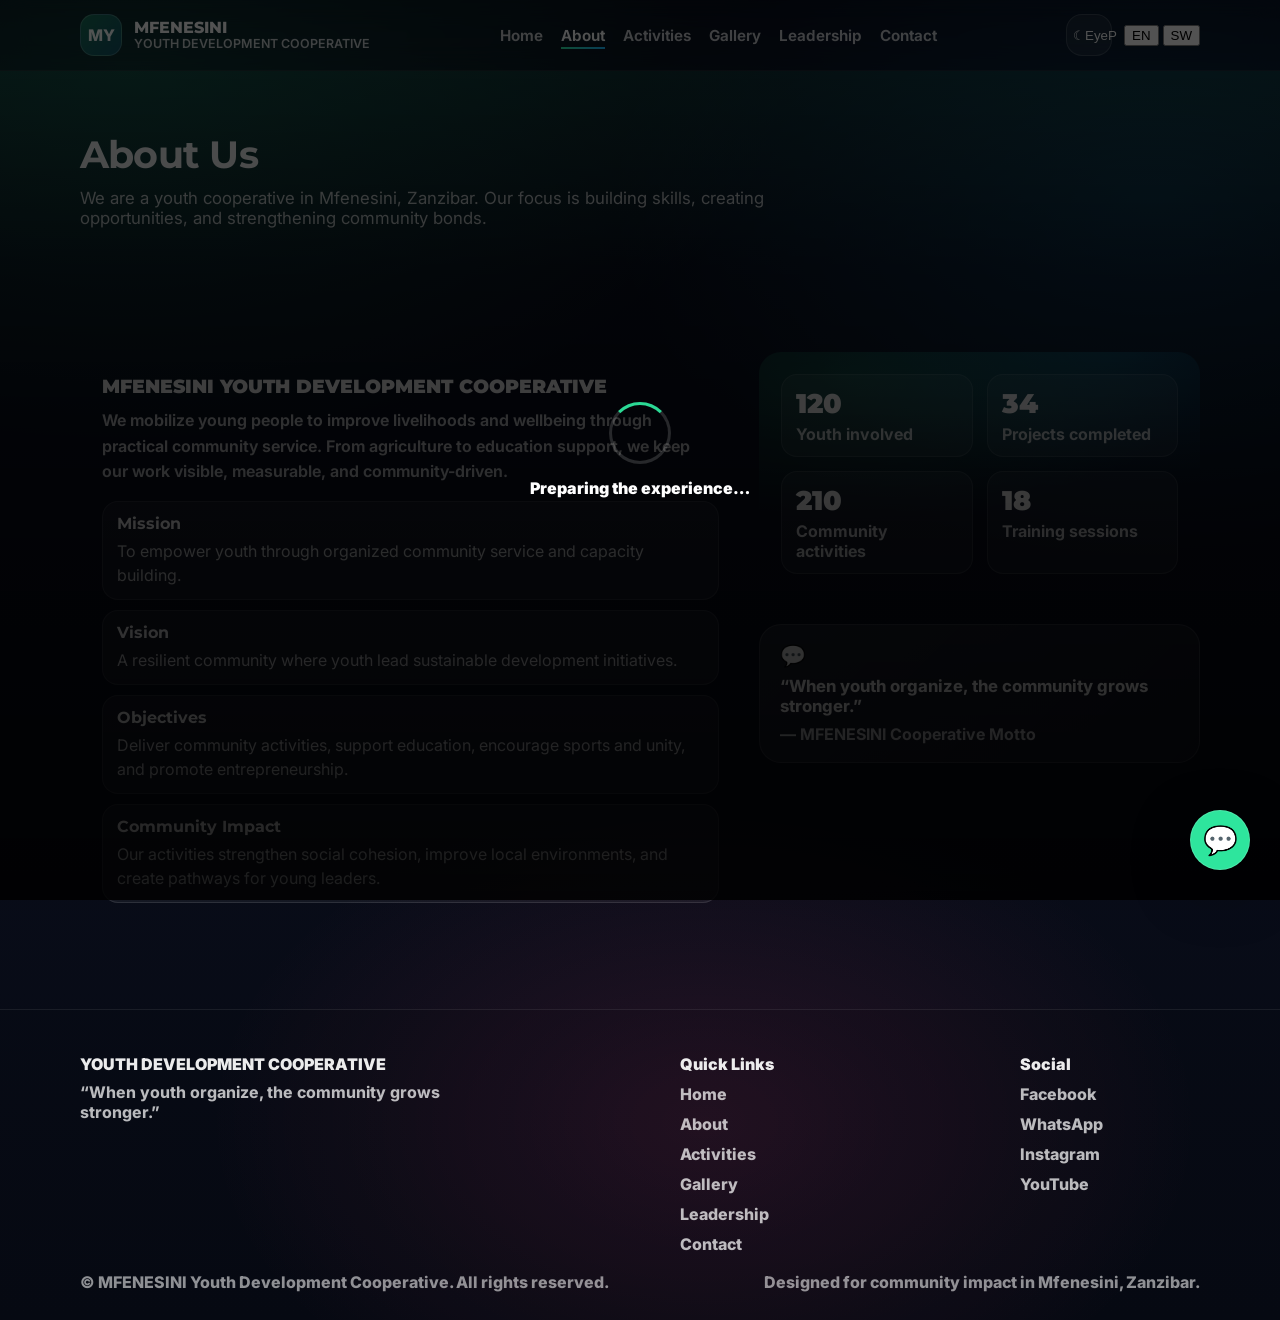
<file: about.html>
<!doctype html>
<html lang="en" data-current-lang="en">

<head>
    <meta charset="utf-8" />
    <meta name="viewport" content="width=device-width, initial-scale=1" />
    <meta name="description"
        content="About MFENESINI YOUTH DEVELOPMENT COOPERATIVE — Building skills, creating opportunities, and strengthening community bonds in Mfenesini, Zanzibar." />
    <title>About Us — MFENESINI YOUTH DEVELOPMENT COOPERATIVE</title>
    <link rel="preconnect" href="https://fonts.googleapis.com">
    <link rel="preconnect" href="https://fonts.gstatic.com" crossorigin>
    <link
        href="https://fonts.googleapis.com/css2?family=Montserrat:wght@400;500;600;700&family=Inter:wght@400;500;600;700&display=swap"
        rel="stylesheet">
    <link rel="stylesheet" href="./css/style.css" />
</head>

<body>
    <!-- Loading overlay -->
    <div class="loading-overlay" aria-hidden="true">
        <div class="spinner" role="status" aria-label="Loading"></div>
        <div class="loading-text" data-i18n="loadingText">Preparing the experience…</div>
    </div>

    <a class="skip-link" href="#main" data-i18n="skipToContent">Skip to content</a>

    <!-- Header / Navigation -->
    <header class="site-header" id="header">
        <div class="container header-inner">
            <a href="index.html" class="brand" aria-label="MFENESINI YOUTH DEVELOPMENT COOPERATIVE">
                <span class="brand-mark" aria-hidden="true">MY</span>
                <span class="brand-text">
                    <span class="brand-name">MFENESINI</span>
                    <span class="brand-sub" data-i18n="brandSub">YOUTH DEVELOPMENT COOPERATIVE</span>
                </span>
            </a>

            <nav class="nav" aria-label="Primary">
                <button class="nav-toggle" aria-label="Open menu" aria-expanded="false" aria-controls="nav-menu">
                    <span class="hamburger" aria-hidden="true"></span>
                </button>

                <div class="nav-menu" id="nav-menu" role="menu">
                    <a class="nav-link" href="index.html" role="menuitem" data-i18n="navHome">Home</a>
                    <a class="nav-link is-active" href="about.html" role="menuitem" data-i18n="navAbout">About</a>
                    <a class="nav-link" href="activities.html" role="menuitem" data-i18n="navActivities">Activities</a>
                    <a class="nav-link" href="gallery.html" role="menuitem" data-i18n="navGallery">Gallery</a>
                    <a class="nav-link" href="leadership.html" role="menuitem" data-i18n="navLeadership">Leadership</a>
                    <a class="nav-link" href="contact.html" role="menuitem" data-i18n="navContact">Contact</a>
                </div>
            </nav>

            <div class="header-actions">
                <button class="icon-btn" id="themeToggle" aria-label="Toggle dark mode" title="Dark mode">
                    <span class="icon" aria-hidden="true">☾EyeP</span>
                </button>

                <div class="lang-switch" role="group" aria-label="Language switch">
                    <button type="button" class="lang-btn is-active" data-lang="en" aria-label="English">EN</button>
                    <button type="button" class="lang-btn" data-lang="sw" aria-label="Kiswahili">SW</button>
                </div>
            </div>
        </div>
    </header>

    <!-- Main Content -->
    <main id="main">
        <!-- Page Hero -->
        <section class="page-hero">
            <div class="container">
                <h1 data-i18n="aboutTitle">About Us</h1>
                <p data-i18n="aboutDesc">We are a youth cooperative in Mfenesini, Zanzibar. Our focus is building skills, creating opportunities, and strengthening community bonds.</p>
            </div>
        </section>

        <!-- About Content -->
        <section class="section" id="about-content">
            <div class="container">
                <div class="about-grid">
                    <div class="about-card" data-reveal>
                        <h3 class="card-title" data-i18n="aboutCardTitle">MFENESINI YOUTH DEVELOPMENT COOPERATIVE</h3>
                        <p class="card-text" data-i18n="aboutCardText">
                            We mobilize young people to improve livelihoods and wellbeing through practical community
                            service.
                            From agriculture to education support, we keep our work visible, measurable, and
                            community-driven.
                        </p>

                        <div class="about-list" role="list">
                            <div class="about-item" role="listitem">
                                <h4 data-i18n="missionTitle">Mission</h4>
                                <p data-i18n="missionDesc">To empower youth through organized community service and
                                    capacity building.</p>
                            </div>
                            <div class="about-item" role="listitem">
                                <h4 data-i18n="visionTitle">Vision</h4>
                                <p data-i18n="visionDesc">A resilient community where youth lead sustainable development
                                    initiatives.</p>
                            </div>
                            <div class="about-item" role="listitem">
                                <h4 data-i18n="objectivesTitle">Objectives</h4>
                                <p data-i18n="objectivesDesc">
                                    Deliver community activities, support education, encourage sports and unity, and
                                    promote
                                    entrepreneurship.
                                </p>
                            </div>
                            <div class="about-item" role="listitem">
                                <h4 data-i18n="impactTitle">Community Impact</h4>
                                <p data-i18n="impactDesc">
                                    Our activities strengthen social cohesion, improve local environments, and create
                                    pathways
                                    for young leaders.
                                </p>
                            </div>
                        </div>
                    </div>

                    <div class="stats-wrap" data-reveal>
                        <div class="stats-card">
                            <div class="stat">
                                <div class="stat-number" data-counter="120">0</div>
                                <div class="stat-label" data-i18n="statYouth">Youth involved</div>
                            </div>
                            <div class="stat">
                                <div class="stat-number" data-counter="34">0</div>
                                <div class="stat-label" data-i18n="statProjects">Projects completed</div>
                            </div>
                            <div class="stat">
                                <div class="stat-number" data-counter="210">0</div>
                                <div class="stat-label" data-i18n="statActivities">Community activities</div>
                            </div>
                            <div class="stat">
                                <div class="stat-number" data-counter="18">0</div>
                                <div class="stat-label" data-i18n="statTraining">Training sessions</div>
                            </div>

                            <div class="stats-accent" aria-hidden="true"></div>
                        </div>

                        <div class="about-quote">
                            <div class="quote-icon" aria-hidden="true">💬</div>
                            <p data-i18n="quote">
                                "When youth organize, the community grows stronger."
                            </p>
                            <span class="quote-author" data-i18n="motto">— MFENESINI Cooperative Motto</span>
                        </div>
                    </div>
                </div>
            </div>
        </section>
    </main>

    <!-- Footer -->
    <footer class="site-footer">
        <div class="container footer-inner">
            <div>
                <div class="footer-brand" data-i18n="brandSub">MFENESINI YOUTH DEVELOPMENT COOPERATIVE</div>
                <div class="footer-motto" data-i18n="quote">"When youth organize, the community grows stronger."</div>
            </div>

            <div class="footer-col">
                <div class="footer-title" data-i18n="footerLinks">Quick Links</div>
                <a href="index.html" data-i18n="navHome">Home</a>
                <a href="about.html" data-i18n="navAbout">About</a>
                <a href="activities.html" data-i18n="navActivities">Activities</a>
                <a href="gallery.html" data-i18n="navGallery">Gallery</a>
                <a href="leadership.html" data-i18n="navLeadership">Leadership</a>
                <a href="contact.html" data-i18n="navContact">Contact</a>
            </div>

            <div class="footer-col">
                <div class="footer-title" data-i18n="footerSocial">Social</div>
                <a href="#">Facebook</a>
                <a href="#">WhatsApp</a>
                <a href="#">Instagram</a>
                <a href="#">YouTube</a>
            </div>
        </div>

        <div class="container footer-bottom">
            <div>© <span id="year"></span> <span data-i18n="footerCopy">MFENESINI Youth Development Cooperative. All
                    rights reserved.</span></div>
            <div class="footer-small" data-i18n="footerImpact">Designed for community impact in Mfenesini, Zanzibar.
            </div>
        </div>
    </footer>

    <!-- Chatbot UI -->
    <div class="chatbot-container" id="chatbot">
        <button class="chat-btn" id="chatBtn" aria-label="Open Chat">
            <span class="chat-icon">💬</span>
        </button>

        <div class="chat-window" id="chatWindow">
            <div class="chat-header">
                <div class="chat-title" data-i18n="chatBotTitle">MYDC Chatbot</div>
                <button class="chat-close" id="chatClose">✕</button>
            </div>
            <div class="chat-body" id="chatMessages">
                <div class="msg bot" data-i18n="chatBotWelcome">Habari! Karibu. Una swali lolote kuhusu Mfenesini Youth Cooperative?</div>
            </div>
            <div class="chat-footer">
                <input type="text" id="chatInput" placeholder="Andika ujumbe..." data-i18n-placeholder="chatPlaceholder" autocomplete="off">
                <button id="chatSend">➤</button>
            </div>
        </div>
    </div>

    <!-- Back to top -->
    <button class="back-to-top" id="backToTop" aria-label="Back to top">↑</button>

    <script src="./js/script.js" defer></script>
</body>

</html>
</file>
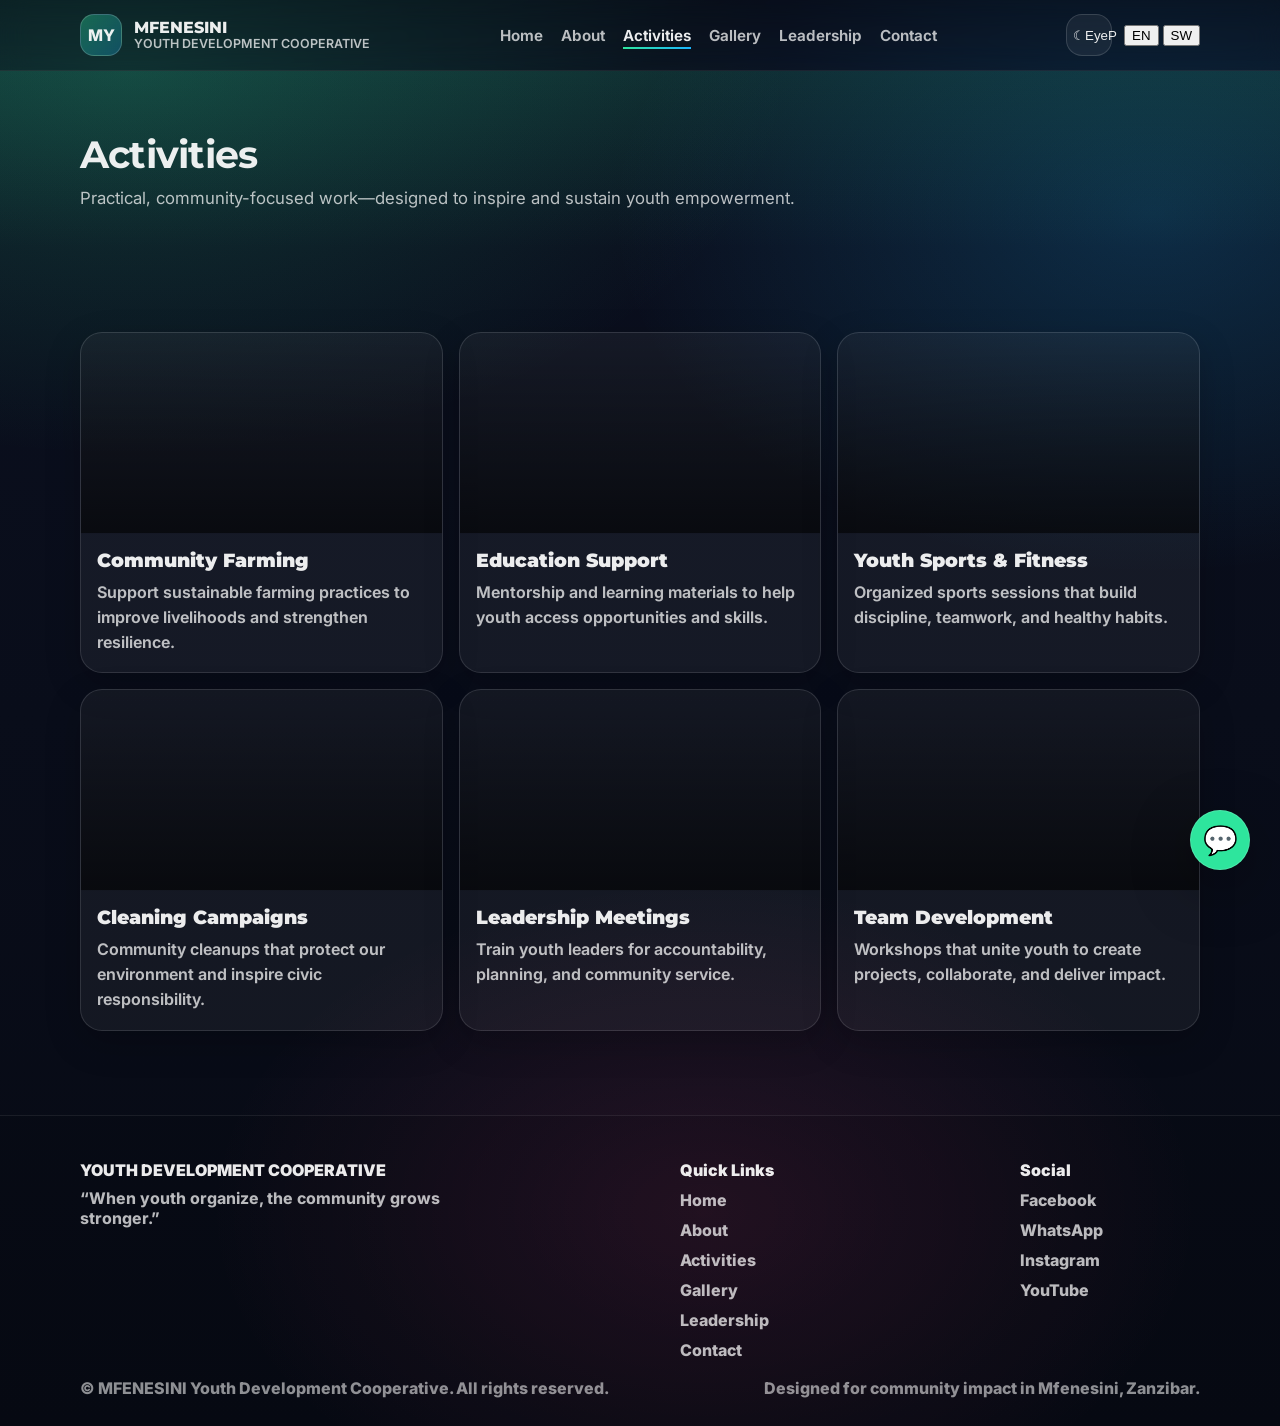
<file: activities.html>
<!doctype html>
<html lang="en" data-current-lang="en">

<head>
    <meta charset="utf-8" />
    <meta name="viewport" content="width=device-width, initial-scale=1" />
    <meta name="description"
        content="Activities of MFENESINI YOUTH DEVELOPMENT COOPERATIVE — Community farming, education support, sports, cleaning campaigns, and more in Mfenesini, Zanzibar." />
    <title>Activities — MFENESINI YOUTH DEVELOPMENT COOPERATIVE</title>
    <link rel="preconnect" href="https://fonts.googleapis.com">
    <link rel="preconnect" href="https://fonts.gstatic.com" crossorigin>
    <link
        href="https://fonts.googleapis.com/css2?family=Montserrat:wght@400;500;600;700&family=Inter:wght@400;500;600;700&display=swap"
        rel="stylesheet">
    <link rel="stylesheet" href="./css/style.css" />
</head>

<body>
    <!-- Loading overlay -->
    <div class="loading-overlay" aria-hidden="true">
        <div class="spinner" role="status" aria-label="Loading"></div>
        <div class="loading-text" data-i18n="loadingText">Preparing the experience…</div>
    </div>

    <a class="skip-link" href="#main" data-i18n="skipToContent">Skip to content</a>

    <!-- Header / Navigation -->
    <header class="site-header" id="header">
        <div class="container header-inner">
            <a href="index.html" class="brand" aria-label="MFENESINI YOUTH DEVELOPMENT COOPERATIVE">
                <span class="brand-mark" aria-hidden="true">MY</span>
                <span class="brand-text">
                    <span class="brand-name">MFENESINI</span>
                    <span class="brand-sub" data-i18n="brandSub">YOUTH DEVELOPMENT COOPERATIVE</span>
                </span>
            </a>

            <nav class="nav" aria-label="Primary">
                <button class="nav-toggle" aria-label="Open menu" aria-expanded="false" aria-controls="nav-menu">
                    <span class="hamburger" aria-hidden="true"></span>
                </button>

                <div class="nav-menu" id="nav-menu" role="menu">
                    <a class="nav-link" href="index.html" role="menuitem" data-i18n="navHome">Home</a>
                    <a class="nav-link" href="about.html" role="menuitem" data-i18n="navAbout">About</a>
                    <a class="nav-link is-active" href="activities.html" role="menuitem" data-i18n="navActivities">Activities</a>
                    <a class="nav-link" href="gallery.html" role="menuitem" data-i18n="navGallery">Gallery</a>
                    <a class="nav-link" href="leadership.html" role="menuitem" data-i18n="navLeadership">Leadership</a>
                    <a class="nav-link" href="contact.html" role="menuitem" data-i18n="navContact">Contact</a>
                </div>
            </nav>

            <div class="header-actions">
                <button class="icon-btn" id="themeToggle" aria-label="Toggle dark mode" title="Dark mode">
                    <span class="icon" aria-hidden="true">☾EyeP</span>
                </button>

                <div class="lang-switch" role="group" aria-label="Language switch">
                    <button type="button" class="lang-btn is-active" data-lang="en" aria-label="English">EN</button>
                    <button type="button" class="lang-btn" data-lang="sw" aria-label="Kiswahili">SW</button>
                </div>
            </div>
        </div>
    </header>

    <!-- Main Content -->
    <main id="main">
        <!-- Page Hero -->
        <section class="page-hero">
            <div class="container">
                <h1 data-i18n="activitiesTitle">Activities</h1>
                <p data-i18n="activitiesDesc">Practical, community-focused work—designed to inspire and sustain youth empowerment.</p>
            </div>
        </section>

        <!-- Activities Grid -->
        <section class="section" id="activities-section">
            <div class="container">
                <div class="grid grid-3" id="activitiesGrid" data-reveal></div>
            </div>
        </section>
    </main>

    <!-- Footer -->
    <footer class="site-footer">
        <div class="container footer-inner">
            <div>
                <div class="footer-brand" data-i18n="brandSub">MFENESINI YOUTH DEVELOPMENT COOPERATIVE</div>
                <div class="footer-motto" data-i18n="quote">"When youth organize, the community grows stronger."</div>
            </div>

            <div class="footer-col">
                <div class="footer-title" data-i18n="footerLinks">Quick Links</div>
                <a href="index.html" data-i18n="navHome">Home</a>
                <a href="about.html" data-i18n="navAbout">About</a>
                <a href="activities.html" data-i18n="navActivities">Activities</a>
                <a href="gallery.html" data-i18n="navGallery">Gallery</a>
                <a href="leadership.html" data-i18n="navLeadership">Leadership</a>
                <a href="contact.html" data-i18n="navContact">Contact</a>
            </div>

            <div class="footer-col">
                <div class="footer-title" data-i18n="footerSocial">Social</div>
                <a href="#">Facebook</a>
                <a href="#">WhatsApp</a>
                <a href="#">Instagram</a>
                <a href="#">YouTube</a>
            </div>
        </div>

        <div class="container footer-bottom">
            <div>© <span id="year"></span> <span data-i18n="footerCopy">MFENESINI Youth Development Cooperative. All
                    rights reserved.</span></div>
            <div class="footer-small" data-i18n="footerImpact">Designed for community impact in Mfenesini, Zanzibar.
            </div>
        </div>
    </footer>

    <!-- Chatbot UI -->
    <div class="chatbot-container" id="chatbot">
        <button class="chat-btn" id="chatBtn" aria-label="Open Chat">
            <span class="chat-icon">💬</span>
        </button>

        <div class="chat-window" id="chatWindow">
            <div class="chat-header">
                <div class="chat-title" data-i18n="chatBotTitle">MYDC Chatbot</div>
                <button class="chat-close" id="chatClose">✕</button>
            </div>
            <div class="chat-body" id="chatMessages">
                <div class="msg bot" data-i18n="chatBotWelcome">Habari! Karibu. Una swali lolote kuhusu Mfenesini Youth Cooperative?</div>
            </div>
            <div class="chat-footer">
                <input type="text" id="chatInput" placeholder="Andika ujumbe..." data-i18n-placeholder="chatPlaceholder" autocomplete="off">
                <button id="chatSend">➤</button>
            </div>
        </div>
    </div>

    <!-- Back to top -->
    <button class="back-to-top" id="backToTop" aria-label="Back to top">↑</button>

    <script src="./js/script.js" defer></script>
</body>

</html>
</file>
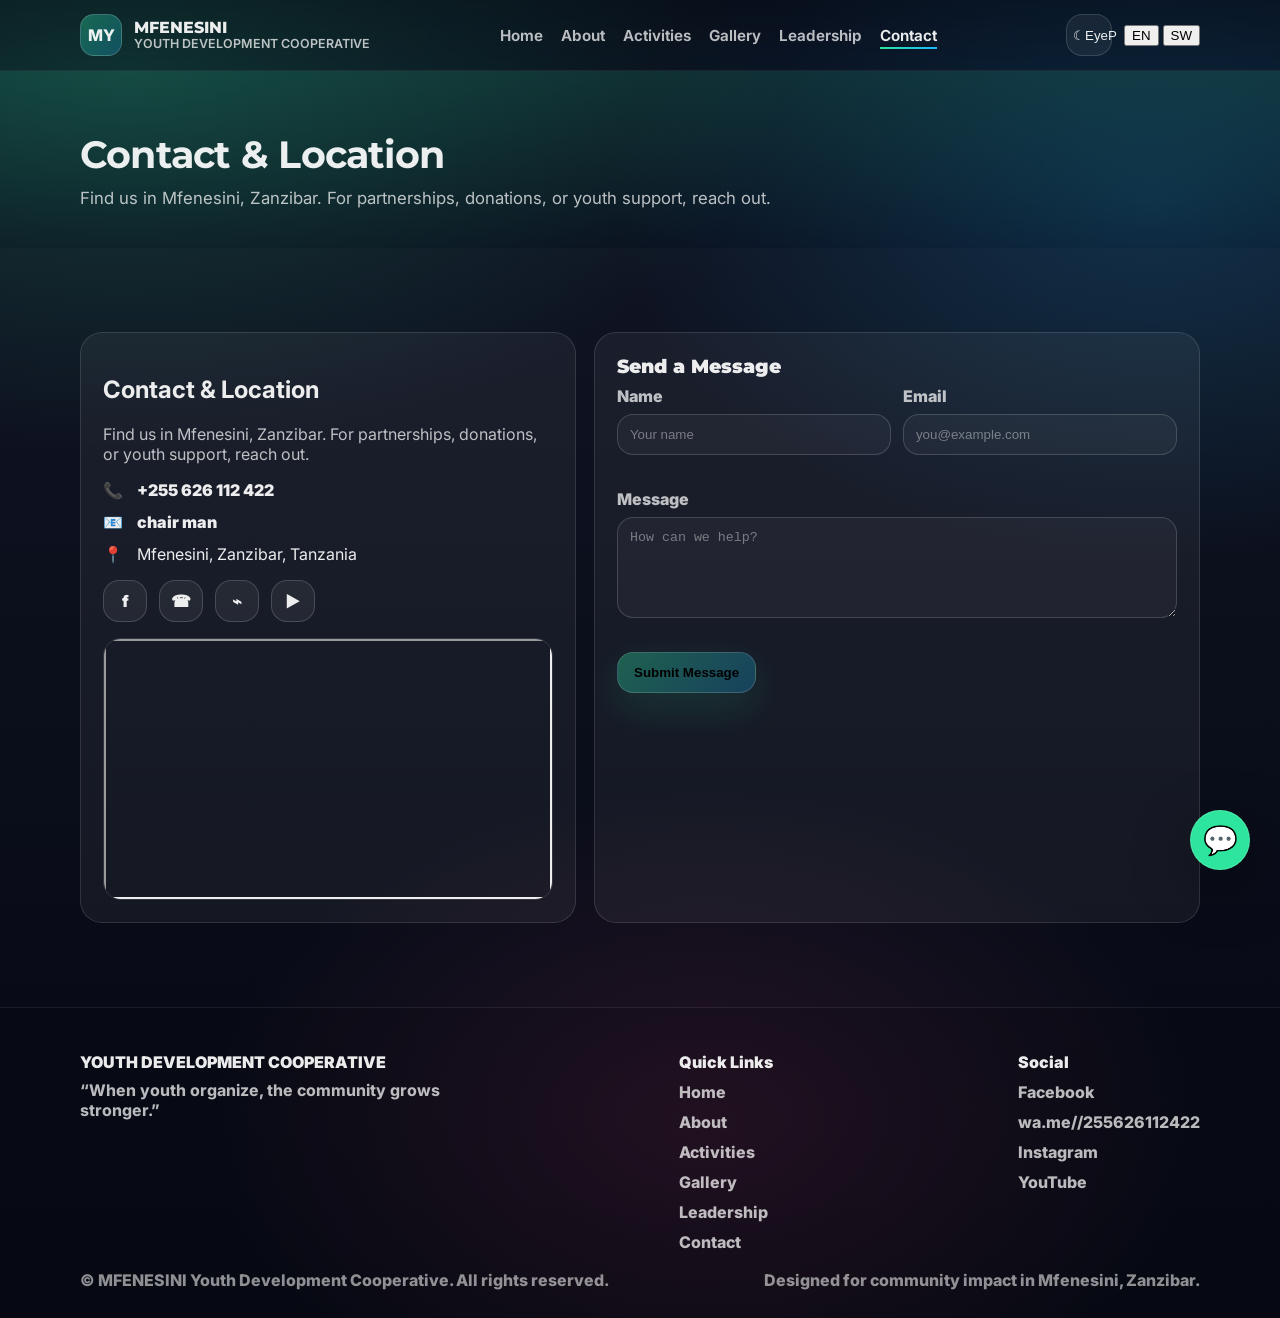
<file: contact.html>
<!doctype html>
<html lang="en" data-current-lang="en">

<head>
    <meta charset="utf-8" />
    <meta name="viewport" content="width=device-width, initial-scale=1" />
    <meta name="description"
        content="Contact MFENESINI YOUTH DEVELOPMENT COOPERATIVE — Find us in Mfenesini, Zanzibar. For partnerships, donations, or youth support, reach out." />
    <title>Contact Us — MFENESINI YOUTH DEVELOPMENT COOPERATIVE</title>
    <link rel="preconnect" href="https://fonts.googleapis.com">
    <link rel="preconnect" href="https://fonts.gstatic.com" crossorigin>
    <link
        href="https://fonts.googleapis.com/css2?family=Montserrat:wght@400;500;600;700&family=Inter:wght@400;500;600;700&display=swap"
        rel="stylesheet">
    <link rel="stylesheet" href="./css/style.css" />
</head>

<body>
    <!-- Loading overlay -->
    <div class="loading-overlay" aria-hidden="true">
        <div class="spinner" role="status" aria-label="Loading"></div>
        <div class="loading-text" data-i18n="loadingText">Preparing the experience…</div>
    </div>

    <a class="skip-link" href="#main" data-i18n="skipToContent">Skip to content</a>

    <!-- Header / Navigation -->
    <header class="site-header" id="header">
        <div class="container header-inner">
            <a href="index.html" class="brand" aria-label="MFENESINI YOUTH DEVELOPMENT COOPERATIVE">
                <span class="brand-mark" aria-hidden="true">MY</span>
                <span class="brand-text">
                    <span class="brand-name">MFENESINI</span>
                    <span class="brand-sub" data-i18n="brandSub">YOUTH DEVELOPMENT COOPERATIVE</span>
                </span>
            </a>

            <nav class="nav" aria-label="Primary">
                <button class="nav-toggle" aria-label="Open menu" aria-expanded="false" aria-controls="nav-menu">
                    <span class="hamburger" aria-hidden="true"></span>
                </button>

                <div class="nav-menu" id="nav-menu" role="menu">
                    <a class="nav-link" href="index.html" role="menuitem" data-i18n="navHome">Home</a>
                    <a class="nav-link" href="about.html" role="menuitem" data-i18n="navAbout">About</a>
                    <a class="nav-link" href="activities.html" role="menuitem" data-i18n="navActivities">Activities</a>
                    <a class="nav-link" href="gallery.html" role="menuitem" data-i18n="navGallery">Gallery</a>
                    <a class="nav-link" href="leadership.html" role="menuitem" data-i18n="navLeadership">Leadership</a>
                    <a class="nav-link is-active" href="contact.html" role="menuitem" data-i18n="navContact">Contact</a>
                </div>
            </nav>

            <div class="header-actions">
                <button class="icon-btn" id="themeToggle" aria-label="Toggle dark mode" title="Dark mode">
                    <span class="icon" aria-hidden="true">☾EyeP</span>
                </button>

                <div class="lang-switch" role="group" aria-label="Language switch">
                    <button type="button" class="lang-btn is-active" data-lang="en" aria-label="English">EN</button>
                    <button type="button" class="lang-btn" data-lang="sw" aria-label="Kiswahili">SW</button>
                </div>
            </div>
        </div>
    </header>

    <!-- Main Content -->
    <main id="main">
        <!-- Page Hero -->
        <section class="page-hero">
            <div class="container">
                <h1 data-i18n="contactTitle">Contact & Location</h1>
                <p data-i18n="contactDesc">Find us in Mfenesini, Zanzibar. For partnerships, donations, or youth support, reach out.</p>
            </div>
        </section>

        <!-- Contact Section -->
        <section class="section section-alt" id="contact-section">
            <div class="container">
                <div class="contact-grid">
                    <div class="contact-info" data-reveal>
                        <h2 data-i18n="contactTitle">Contact & Location</h2>
                        <p class="muted" data-i18n="contactDesc">
                            Find us in Mfenesini, Zanzibar. For partnerships, donations, or youth support, reach out.
                        </p>

                        <ul class="contact-list">
                            <li><span class="li-icon" aria-hidden="true">📞</span> <a href="tel:+255 626 122 422">+255
                                    626 112 422
                                </a></li>
                            <li><span class="li-icon" aria-hidden="true">📧</span> <a
                                    href="mailto:sharifmake5599@gmail.com" data-i18n="chairman">chair man</a></li>
                            <li><span class="li-icon" aria-hidden="true">📍</span> <span data-i18n="location">Mfenesini,
                                    Zanzibar, Tanzania</span></li>
                        </ul>

                        <div class="social-row" aria-label="Social media">
                            <a class="social-icon" href="#" aria-label="Facebook" title="Facebook">f</a>
                            <a class="social-icon" href="#" aria-label="WhatsApp" title="WhatsApp">☎</a>
                            <a class="social-icon" href="#" aria-label="Instagram" title="Instagram">⌁</a>
                            <a class="social-icon" href="#" aria-label="YouTube" title="YouTube">▶</a>
                        </div>

                        <div class="map-wrap" data-reveal>
                            <iframe title="Google Maps - Mfenesini, Zanzibar" loading="lazy"
                                referrerpolicy="no-referrer-when-downgrade"
                                src="https://www.google.com/maps?q=Mfenesini%2C%20Zanzibar&output=embed">
                            </iframe>
                        </div>
                    </div>

                    <div class="contact-form" data-reveal>
                        <h3 class="card-title" data-i18n="sendMsg">Send a Message</h3>
                        <form id="contactForm" novalidate>
                            <div class="form-grid">
                                <label>
                                    <span data-i18n="formName">Name</span>
                                    <input name="name" type="text" placeholder="Your name"
                                        data-i18n-placeholder="namePlaceholder" autocomplete="name" required />
                                    <small class="field-error" data-error-for="name"></small>
                                </label>

                                <label>
                                    <span data-i18n="formEmail">Email</span>
                                    <input name="email" type="email" placeholder="you@example.com"
                                        data-i18n-placeholder="emailPlaceholder" autocomplete="email" required />
                                    <small class="field-error" data-error-for="email"></small>
                                </label>
                            </div>

                            <label>
                                <span data-i18n="formMessage">Message</span>
                                <textarea name="message" placeholder="How can we help?"
                                    data-i18n-placeholder="messagePlaceholder" rows="5" required></textarea>
                                <small class="field-error" data-error-for="message"></small>
                            </label>

                            <button class="btn btn-primary" type="submit" data-i18n="submitBtn">Submit Message</button>
                            <p class="form-note" id="formNote" role="status" aria-live="polite"></p>
                        </form>
                    </div>
                </div>
            </div>
        </section>
    </main>

    <!-- Footer -->
    <footer class="site-footer">
        <div class="container footer-inner">
            <div>
                <div class="footer-brand" data-i18n="brandSub">MFENESINI YOUTH DEVELOPMENT COOPERATIVE</div>
                <div class="footer-motto" data-i18n="quote">"When youth organize, the community grows stronger."</div>
            </div>

            <div class="footer-col">
                <div class="footer-title" data-i18n="footerLinks">Quick Links</div>
                <a href="index.html" data-i18n="navHome">Home</a>
                <a href="about.html" data-i18n="navAbout">About</a>
                <a href="activities.html" data-i18n="navActivities">Activities</a>
                <a href="gallery.html" data-i18n="navGallery">Gallery</a>
                <a href="leadership.html" data-i18n="navLeadership">Leadership</a>
                <a href="contact.html" data-i18n="navContact">Contact</a>
            </div>

            <div class="footer-col">
                <div class="footer-title" data-i18n="footerSocial">Social</div>
                <a href="#">Facebook</a>
                <a href="#">wa.me//255626112422</a>
                <a href="#">Instagram</a>
                <a href="#">YouTube</a>
            </div>
        </div>

        <div class="container footer-bottom">
            <div>© <span id="year"></span> <span data-i18n="footerCopy">MFENESINI Youth Development Cooperative. All
                    rights reserved.</span></div>
            <div class="footer-small" data-i18n="footerImpact">Designed for community impact in Mfenesini, Zanzibar.
            </div>
        </div>
    </footer>

    <!-- Chatbot UI -->
    <div class="chatbot-container" id="chatbot">
        <button class="chat-btn" id="chatBtn" aria-label="Open Chat">
            <span class="chat-icon">💬</span>
        </button>

        <div class="chat-window" id="chatWindow">
            <div class="chat-header">
                <div class="chat-title" data-i18n="chatBotTitle">MYDC Chatbot</div>
                <button class="chat-close" id="chatClose">✕</button>
            </div>
            <div class="chat-body" id="chatMessages">
                <div class="msg bot" data-i18n="chatBotWelcome">Habari! Karibu. Una swali lolote kuhusu Mfenesini Youth Cooperative?</div>
            </div>
            <div class="chat-footer">
                <input type="text" id="chatInput" placeholder="Andika ujumbe..." data-i18n-placeholder="chatPlaceholder" autocomplete="off">
                <button id="chatSend">➤</button>
            </div>
        </div>
    </div>

    <!-- Back to top -->
    <button class="back-to-top" id="backToTop" aria-label="Back to top">↑</button>

    <script src="./js/script.js" defer></script>
</body>

</html>
</file>
<file: css/style.css>
/*
  MFENESINI Youth Development Cooperative — Modern Theme
  Requirements: CSS variables, flexbox, grid, media queries, smooth transitions,
  glassmorphism, shadows, gradients, hover animations, section reveal animations,
  dark mode.
*/

:root{
  --bg: #0b1020;
  --bg2:#070a14;
  --card: rgba(255,255,255,.08);
  --card2: rgba(255,255,255,.06);
  --stroke: rgba(255,255,255,.14);
  --text: rgba(255,255,255,.92);
  --muted: rgba(255,255,255,.72);
  --muted2: rgba(255,255,255,.55);
  --shadow: 0 18px 60px rgba(0,0,0,.35);

  --accent: #2ee59d; /* green */
  --accent2:#1bb6ff; /* cyan */
  --accent3:#ff4d8d; /* magenta */

  --ring: rgba(46,229,157,.35);

  --radius-lg: 22px;
  --radius-md: 16px;
  --radius-sm: 12px;

  --container: 1120px;

  --ease: cubic-bezier(.2,.9,.2,1);
  --ease2: cubic-bezier(.16,1,.3,1);
}

/* Light mode will be toggled via [data-theme="light"] */
[data-theme="light"]{
  --bg: #f6f8ff;
  --bg2:#ffffff;
  --card: rgba(0,0,0,.06);
  --card2: rgba(0,0,0,.04);
  --stroke: rgba(0,0,0,.10);
  --text: rgba(10,16,30,.92);
  --muted: rgba(10,16,30,.68);
  --muted2: rgba(10,16,30,.52);
  --shadow: 0 18px 60px rgba(14,20,40,.18);

  --ring: rgba(46,229,157,.28);
}

*{ box-sizing:border-box; }
html{ scroll-behavior:smooth; }
body{
  margin:0;
  font-family: Inter, system-ui, -apple-system, Segoe UI, Roboto, Arial, sans-serif;
  background: radial-gradient(1200px 700px at 10% 5%, rgba(46,229,157,.18), transparent 55%),
              radial-gradient(900px 600px at 90% 15%, rgba(27,182,255,.18), transparent 60%),
              radial-gradient(900px 600px at 55% 85%, rgba(255,77,141,.12), transparent 55%),
              linear-gradient(180deg, var(--bg), var(--bg2));
  color:var(--text);
  overflow-x:hidden;
}

img, iframe{ max-width:100%; }

/* Accessibility */
.skip-link{
  position:absolute;
  left:-999px;
  top:10px;
  padding:10px 14px;
  background:rgba(0,0,0,.75);
  border:1px solid var(--stroke);
  border-radius:999px;
  color:#fff;
  z-index:9999;
}
.skip-link:focus{ left:12px; }

/* Reusable */
.container{ width:min(var(--container), calc(100% - 2rem)); margin-inline:auto; }
.muted{ color:var(--muted); }

.section{
  padding: 84px 0;
  position:relative;
}
.section-alt{ background: linear-gradient(180deg, rgba(255,255,255,.02), transparent); }
.section-header{
  display:flex;
  flex-direction:column;
  gap:10px;
  margin-bottom: 34px;
}
.section-header h2{
  font-family: Montserrat, Inter, system-ui, sans-serif;
  margin:0;
  font-size: clamp(1.6rem, 2.2vw, 2.1rem);
  letter-spacing:-.02em;
}
.section-header p{ margin:0; color:var(--muted); max-width: 70ch; }

/* Glass / cards */
.glass{
  background: var(--card);
  border: 1px solid var(--stroke);
  box-shadow: var(--shadow);
  backdrop-filter: blur(14px);
  -webkit-backdrop-filter: blur(14px);
}

/* Header / Nav */
.site-header{
  position:sticky;
  top:0;
  z-index:50;
  padding: 14px 0;
  backdrop-filter: blur(14px);
  -webkit-backdrop-filter: blur(14px);
  background: linear-gradient(180deg, rgba(0,0,0,.22), rgba(0,0,0,.08));
  border-bottom: 1px solid rgba(255,255,255,.08);
}
[data-theme="light"] .site-header{
  background: linear-gradient(180deg, rgba(255,255,255,.85), rgba(255,255,255,.65));
  border-bottom: 1px solid rgba(0,0,0,.08);
}

.header-inner{
  display:flex;
  align-items:center;
  justify-content:space-between;
  gap:18px;
}

.brand{ display:flex; align-items:center; gap:12px; text-decoration:none; color:var(--text); }
.brand-mark{
  width:42px; height:42px;
  border-radius: 14px;
  display:grid; place-items:center;
  background: linear-gradient(135deg, rgba(46,229,157,.35), rgba(27,182,255,.25));
  border:1px solid rgba(255,255,255,.18);
  font-weight:800;
}
.brand-text{ display:flex; flex-direction:column; line-height:1.05; }
.brand-name{ font-family: Montserrat, Inter, system-ui, sans-serif; font-weight:800; font-size: 1rem; }
.brand-sub{ color:var(--muted); font-size:.78rem; font-weight:600; }

.nav{ display:flex; align-items:center; gap:16px; }
.nav-toggle{
  display:none;
  background: transparent;
  border:1px solid var(--stroke);
  color:var(--text);
  width:46px; height:42px;
  border-radius: 14px;
  cursor:pointer;
}
.hamburger{
  display:block; width:20px; height:2px; margin:0 auto;
  background: var(--text);
  position:relative;
}
.hamburger::before,.hamburger::after{ content:""; position:absolute; left:0; width:20px; height:2px; background: var(--text); }
.hamburger::before{ top:-6px; }
.hamburger::after{ top:6px; }

.nav-menu{
  display:flex;
  align-items:center;
  gap:18px;
}
.nav-link{
  position:relative;
  text-decoration:none;
  color:var(--muted);
  font-weight:650;
  font-size:.95rem;
  padding:10px 0;
  outline:none;
}
.nav-link::after{
  content:"";
  position:absolute;
  left:0; bottom:6px;
  width:0; height:2px;
  background: linear-gradient(90deg, var(--accent), var(--accent2));
  transition: width .35s var(--ease2);
}
.nav-link:hover{ color:var(--text); }
.nav-link:hover::after{ width:100%; }
.nav-link.is-active{ color:var(--text); }
.nav-link.is-active::after{ width:100%; }

.header-actions{ display:flex; align-items:center; gap:12px; }
.icon-btn{
  background: rgba(255,255,255,.06);
  border: 1px solid var(--stroke);
  width:46px; height:42px;
  border-radius: 16px;
  color:var(--text);
  cursor:pointer;
  transition: transform .2s var(--ease), background .2s var(--ease);
}
.icon-btn:hover{ transform: translateY(-1px); background: rgba(255,255,255,.09); }

/* Page Hero (for individual pages) */
.page-hero{
  padding: 60px 0 40px;
  background: linear-gradient(180deg, rgba(46,229,157,.12), transparent);
}
.page-hero h1{
  margin:0 0 10px;
  font-family: Montserrat, Inter, system-ui, sans-serif;
  font-size: clamp(1.8rem, 3vw, 2.6rem);
  letter-spacing:-.02em;
}
.page-hero p{
  margin:0;
  color:var(--muted);
  max-width: 65ch;
  font-size: 1.05rem;
}

/* Hero */
.hero{ padding: 44px 0 70px; }
.hero-media{
  position:absolute;
  inset:0;
  pointer-events:none;
  z-index:-1;
}
.hero-overlay{
  position:absolute;
  inset:0;
  background: radial-gradient(900px 600px at 20% 20%, rgba(46,229,157,.18), transparent 60%),
              radial-gradient(800px 520px at 85% 30%, rgba(27,182,255,.18), transparent 55%),
              linear-gradient(180deg, rgba(0,0,0,.35), rgba(0,0,0,.72));
}
.hero-slides{ position:absolute; inset:0; }
.hero-slide{
  position:absolute; inset:0;
  background-size:cover;
  background-position:center;
  opacity:0;
  transform: scale(1.08);
  transition: opacity 800ms var(--ease2), transform 1200ms var(--ease2);
}
.hero-slide.is-active{
  opacity:1;
  transform: scale(1);
}

.hero-content{
  display:grid;
  grid-template-columns: 1.1fr .9fr;
  gap: 26px;
  align-items:end;
  min-height: 70vh;
}

.hero-copy{ padding: 32px; border-radius: var(--radius-lg); }
.hero-copy.glass{ background: linear-gradient(180deg, rgba(255,255,255,.10), rgba(255,255,255,.04)); }

.hero-eyebrow{
  margin:0 0 10px;
  color: var(--muted);
  font-weight:700;
}
.hero-title{
  margin:0;
  font-family: Montserrat, Inter, system-ui, sans-serif;
  font-size: clamp(2rem, 3.4vw, 3.2rem);
  letter-spacing:-.03em;
}
.hero-description{ color:var(--muted); margin-top: 14px; max-width: 56ch; }

.hero-cta{ margin-top: 22px; display:flex; flex-wrap:wrap; gap:12px; }
.btn{
  display:inline-flex;
  align-items:center;
  justify-content:center;
  gap:10px;
  padding: 12px 16px;
  border-radius: 16px;
  text-decoration:none;
  font-weight:800;
  border: 1px solid var(--stroke);
  transition: transform .2s var(--ease), box-shadow .2s var(--ease), background .2s var(--ease);
  will-change: transform;
}
.btn:active{ transform: translateY(0); }
.btn-primary{
  background: linear-gradient(135deg, rgba(46,229,157,.35), rgba(27,182,255,.25));
  box-shadow: 0 14px 40px rgba(46,229,157,.14);
}
.btn-primary:hover{ transform: translateY(-2px); box-shadow: 0 18px 54px rgba(46,229,157,.20); }
.btn-ghost{ background: rgba(255,255,255,.06); color:var(--text); }
.btn-ghost:hover{ transform: translateY(-2px); background: rgba(255,255,255,.10); }

.hero-meta{ margin-top: 18px; display:grid; gap:12px; }
.meta-item{
  display:flex; align-items:center; gap:12px;
  padding: 12px 14px;
  border-radius: 16px;
  background: rgba(255,255,255,.06);
  border: 1px solid rgba(255,255,255,.10);
}
.meta-icon{ font-size: 1.25rem; }
.meta-title{ font-weight:900; }
.meta-sub{ color:var(--muted); font-weight:650; font-size:.9rem; }

.hero-controls{ display:flex; flex-direction:column; align-items:flex-end; gap:14px; padding: 0 6px; }
.slider-dots{ display:flex; gap:10px; padding: 10px 0; }
.dot{
  width:10px; height:10px;
  border-radius:999px;
  border:1px solid rgba(255,255,255,.25);
  background: rgba(255,255,255,.10);
  cursor:pointer;
  transition: transform .2s var(--ease), background .2s var(--ease), width .2s var(--ease);
}
.dot.is-active{ background: linear-gradient(135deg, var(--accent), var(--accent2)); border-color: transparent; width:26px; }
.slider-arrows{ display:flex; gap:10px; }
.circle-btn{
  width:44px; height:44px;
  border-radius: 16px;
  border:1px solid var(--stroke);
  background: rgba(255,255,255,.06);
  color:var(--text);
  cursor:pointer;
  font-size:1.2rem;
  transition: transform .2s var(--ease), background .2s var(--ease);
}
.circle-btn:hover{ transform: translateY(-2px); background: rgba(255,255,255,.10); }

.scroll-hint{ display:flex; align-items:center; gap:10px; color: var(--muted); font-weight:700; }
.mouse{ width:26px; height:38px; border-radius: 18px; border:1px solid rgba(255,255,255,.28); position:relative; }
.mouse::after{
  content:"";
  position:absolute;
  left:50%; top:10px;
  width:5px; height:5px;
  border-radius: 999px;
  background: linear-gradient(135deg, var(--accent), var(--accent2));
  transform: translateX(-50%);
  animation: wheel 1.2s infinite;
}
@keyframes wheel{ 0%{ transform: translate(-50%,0); opacity:.95;} 100%{ transform: translate(-50%,14px); opacity:.2;} }

/* Reveal */
[data-reveal]{
  opacity:0;
  transform: translateY(18px);
  transition: opacity 700ms var(--ease2), transform 900ms var(--ease2);
}
[data-reveal].is-visible{
  opacity:1;
  transform: translateY(0);
}

/* About */
.about-grid{ display:grid; grid-template-columns: 1.2fr .8fr; gap: 18px; align-items:stretch; }
.about-card{ padding: 22px; border-radius: var(--radius-lg); }
.about-card h3{ margin:0 0 10px; font-size:1.2rem; }
.about-card .card-text{ margin:0; color:var(--muted); line-height:1.6; }
.about-list{ margin-top: 16px; display:grid; gap: 10px; }
.about-item{ padding: 12px 14px; border-radius: 16px; background: rgba(255,255,255,.05); border:1px solid rgba(255,255,255,.10); }
.about-item h4{ margin:0 0 6px; font-size:1rem; font-family: Montserrat, Inter, system-ui, sans-serif; }
.about-item p{ margin:0; color:var(--muted); line-height:1.5; }

.stats-wrap{ display:flex; flex-direction:column; gap: 14px; }
.stats-card{ padding: 22px; border-radius: var(--radius-lg); display:grid; grid-template-columns: repeat(2, minmax(0,1fr)); gap: 14px; position:relative; overflow:hidden; }
.stats-card::after{
  content:"";
  position:absolute;
  inset:-2px;
  background: radial-gradient(600px 240px at 20% 10%, rgba(46,229,157,.22), transparent 60%),
              radial-gradient(500px 220px at 80% 0%, rgba(27,182,255,.20), transparent 60%);
  pointer-events:none;
}
.stat{ position:relative; z-index:1; padding: 12px 14px; border-radius: 16px; background: rgba(255,255,255,.05); border:1px solid rgba(255,255,255,.10); }
.stat-number{ font-size: 1.7rem; font-weight: 950; font-family: Montserrat, Inter; }
.stat-label{ color:var(--muted); font-weight: 700; margin-top: 4px; }

.about-quote{
  padding: 18px 20px;
  border-radius: var(--radius-lg);
  background: linear-gradient(135deg, rgba(255,255,255,.08), rgba(255,255,255,.04));
  border: 1px solid rgba(255,255,255,.12);
}
.quote-icon{ font-size:1.3rem; }
.about-quote p{ margin: 8px 0 8px; font-size:1.05rem; font-weight: 750; }
.quote-author{ color:var(--muted); font-weight:700; }

/* Grids / Cards */
.grid{ display:grid; gap: 16px; }
.grid-3{ grid-template-columns: repeat(3, minmax(0,1fr)); }
.grid-4{ grid-template-columns: repeat(4, minmax(0,1fr)); }

/* Activity cards */
.card{
  border-radius: var(--radius-lg);
  overflow:hidden;
  border:1px solid rgba(255,255,255,.12);
  background: rgba(255,255,255,.05);
  box-shadow: 0 12px 36px rgba(0,0,0,.20);
}
.activity-media{
  height: 200px;
  background-size: cover;
  background-position:center;
  position:relative;
  transform: scale(1.001);
  transition: transform 900ms var(--ease2);
}
.activity-overlay{
  position:absolute;
  inset:0;
  background: linear-gradient(180deg, rgba(0,0,0,.05), rgba(0,0,0,.65));
  opacity:.92;
}
.activity-hover{
  position:absolute;
  inset:0;
  background: radial-gradient(400px 220px at 15% 0%, rgba(46,229,157,.35), transparent 55%),
              radial-gradient(300px 200px at 90% 10%, rgba(27,182,255,.28), transparent 55%);
  opacity:0;
  transition: opacity 450ms var(--ease2);
}
.card:hover .activity-media{ transform: scale(1.06); }
.card:hover .activity-hover{ opacity:1; }

.card-body{ padding: 16px 16px 18px; }
.card-title{ margin:0 0 8px; font-weight: 950; font-family: Montserrat, Inter; }
.card-text{ margin:0; color:var(--muted); line-height:1.55; font-weight:650; }

/* Gallery */
.gallery-filters{ display:flex; flex-wrap:wrap; gap:10px; margin-bottom: 18px; }
.filter-btn{
  padding: 10px 14px;
  border-radius: 999px;
  border:1px solid rgba(255,255,255,.16);
  background: rgba(255,255,255,.06);
  color:var(--muted);
  cursor:pointer;
  font-weight:850;
  transition: transform .2s var(--ease), background .2s var(--ease), color .2s var(--ease);
}
.filter-btn:hover{ transform: translateY(-1px); background: rgba(255,255,255,.10); color:var(--text); }
.filter-btn.is-active{ background: linear-gradient(135deg, rgba(46,229,157,.30), rgba(27,182,255,.22)); border-color: transparent; color:var(--text); }

.gallery-grid{ column-count: 3; column-gap: 14px; }
.gallery-item{
  break-inside: avoid;
  margin-bottom: 14px;
  border-radius: 18px;
  overflow:hidden;
  border:1px solid rgba(255,255,255,.12);
  background: rgba(255,255,255,.05);
  cursor:pointer;
  position:relative;
}
.gallery-item img{
  width:100%;
  display:block;
  transform: scale(1.01);
  transition: transform 700ms var(--ease2);
}
.gallery-item:hover img{ transform: scale(1.08); }
.gallery-badge{
  position:absolute; left:12px; top:12px;
  padding: 8px 10px;
  border-radius: 999px;
  background: rgba(0,0,0,.45);
  border:1px solid rgba(255,255,255,.18);
  font-weight:900;
  font-size:.85rem;
}

/* Posts */
.posts-grid{ display:grid; grid-template-columns: repeat(3, minmax(0,1fr)); gap: 16px; }
.post-card{ padding: 14px; border-radius: var(--radius-lg); border:1px solid rgba(255,255,255,.12); background: rgba(255,255,255,.05); }
.post-media{ height: 170px; border-radius: 16px; overflow:hidden; border:1px solid rgba(255,255,255,.10); }
.post-media img{ width:100%; height:100%; object-fit: cover; display:block; }
.post-desc{ margin: 12px 0 10px; color:var(--muted); line-height:1.55; font-weight:650; }
.post-meta{ display:flex; justify-content:space-between; color:var(--muted2); font-weight:700; font-size:.9rem; }
.post-actions{ margin-top: 12px; display:flex; gap: 10px; flex-wrap:wrap; }
.action-btn{
  flex: 1;
  min-width: 120px;
  padding: 10px 12px;
  border-radius: 16px;
  border:1px solid rgba(255,255,255,.16);
  background: rgba(255,255,255,.06);
  color:var(--text);
  cursor:pointer;
  font-weight:900;
  transition: transform .2s var(--ease), background .2s var(--ease);
}
.action-btn:hover{ transform: translateY(-1px); background: rgba(255,255,255,.10); }
.action-btn.is-pressed{
  background: linear-gradient(135deg, rgba(46,229,157,.28), rgba(27,182,255,.22));
  border-color: transparent;
}
.comment-box{ margin-top: 12px; }
.comment-input{
  width:100%;
  border-radius: 16px;
  padding: 10px 12px;
  border:1px solid rgba(255,255,255,.16);
  background: rgba(255,255,255,.04);
  color:var(--text);
  outline:none;
}
.comment-input:focus{ box-shadow: 0 0 0 4px var(--ring); border-color: rgba(46,229,157,.45); }
.comment-row{ display:flex; gap:10px; margin-top:10px; }
.comment-save{
  border-radius: 16px;
  border:1px solid rgba(255,255,255,.16);
  background: rgba(255,255,255,.06);
  color:var(--text);
  cursor:pointer;
  font-weight:950;
  padding: 10px 12px;
  transition: transform .2s var(--ease), background .2s var(--ease);
}
.comment-save:hover{ transform: translateY(-1px); background: rgba(255,255,255,.10); }
.comments-list{ margin-top: 12px; display:grid; gap: 8px; }
.comment-item{ padding: 10px 12px; border-radius: 16px; background: rgba(0,0,0,.14); border:1px solid rgba(255,255,255,.10); color:var(--muted); }
.comment-item .c-meta{ color:var(--muted2); font-weight:800; font-size:.86rem; margin-bottom:6px; }

/* Leadership */
.leadership-grid{ display:grid; grid-template-columns: repeat(4, minmax(0,1fr)); gap: 16px; }
.leader-card{
  padding: 16px;
  border-radius: var(--radius-lg);
  border:1px solid rgba(255,255,255,.12);
  background: rgba(255,255,255,.05);
  overflow:hidden;
  position:relative;
  transition: transform .25s var(--ease), border-color .25s var(--ease);
}
.leader-card:hover{ transform: translateY(-4px); border-color: rgba(46,229,157,.40); }
.leader-photo{
  height: 190px;
  border-radius: 18px;
  border:1px solid rgba(255,255,255,.10);
  overflow:hidden;
}
.leader-photo img{ width:100%; height:100%; object-fit:cover; display:block; transform: scale(1.01); transition: transform 700ms var(--ease2); }
.leader-card:hover .leader-photo img{ transform: scale(1.08); }
.leader-name{ margin: 12px 0 4px; font-family: Montserrat, Inter; font-weight: 980; }
.leader-pos{ margin: 0; color:var(--muted); font-weight: 800; }
.leader-phone{ margin: 10px 0 0; display:flex; gap:10px; align-items:center; color:var(--muted); font-weight:850; text-decoration:none; }
.leader-bio{ margin: 10px 0 0; color:var(--muted); line-height:1.55; font-weight:650; }

/* Contact */
.contact-grid{ display:grid; grid-template-columns: .9fr 1.1fr; gap: 18px; }
.contact-info, .contact-form{ border-radius: var(--radius-lg); padding: 22px; }
.contact-info{ background: rgba(255,255,255,.05); border:1px solid rgba(255,255,255,.12); }
.contact-form{ background: rgba(255,255,255,.05); border:1px solid rgba(255,255,255,.12); }

.contact-list{ list-style:none; padding:0; margin: 16px 0 0; display:grid; gap: 12px; }
.contact-list a{ color:var(--text); text-decoration:none; font-weight:900; }
.li-icon{ margin-right:10px; }

.social-row{ display:flex; gap:12px; margin-top: 16px; flex-wrap:wrap; }
.social-icon{
  width:44px; height:42px;
  display:grid; place-items:center;
  border-radius: 16px;
  border:1px solid rgba(255,255,255,.16);
  background: rgba(255,255,255,.06);
  color:var(--text);
  text-decoration:none;
  font-weight:1000;
  transition: transform .2s var(--ease), background .2s var(--ease);
}
.social-icon:hover{ transform: translateY(-2px); background: rgba(255,255,255,.10); }

.map-wrap{
  margin-top: 16px;
  border-radius: 18px;
  overflow:hidden;
  border:1px solid rgba(255,255,255,.12);
}
.map-wrap iframe{ width:100%; height: 260px; display:block; }

.form-grid{ display:grid; grid-template-columns: 1fr 1fr; gap: 12px; }
label{ display:flex; flex-direction:column; gap:8px; margin-bottom: 12px; }
label span{ color:var(--muted); font-weight:850; }
input, textarea{
  width:100%;
  padding: 12px 12px;
  border-radius: 16px;
  border:1px solid rgba(255,255,255,.16);
  background: rgba(255,255,255,.04);
  color:var(--text);
  outline:none;
  transition: box-shadow .2s var(--ease), border-color .2s var(--ease);
}
input::placeholder, textarea::placeholder{ color: rgba(255,255,255,.40); }
[data-theme="light"] input::placeholder, [data-theme="light"] textarea::placeholder{ color: rgba(0,0,0,.35); }
input:focus, textarea:focus{ box-shadow: 0 0 0 4px var(--ring); border-color: rgba(46,229,157,.45); }

.field-error{ min-height: 1.05em; color: rgba(255,110,140,.95); font-weight: 800; }
.form-note{ margin-top: 10px; font-weight:900; }

/* Footer */
.site-footer{ padding: 44px 0 28px; border-top: 1px solid rgba(255,255,255,.08); background: rgba(0,0,0,.10); }
[data-theme="light"] .site-footer{ background: rgba(255,255,255,.35); }
.footer-inner{ display:flex; justify-content:space-between; gap: 16px; flex-wrap:wrap; }
.footer-brand{ font-weight:1000; }
.footer-motto{ color:var(--muted); margin-top: 8px; font-weight:750; max-width: 40ch; }
.footer-col{ display:flex; flex-direction:column; gap: 10px; min-width: 180px; }
.footer-title{ font-weight: 1000; color:var(--text); }
.footer-col a{ color:var(--muted); text-decoration:none; font-weight:800; }
.footer-col a:hover{ color:var(--text); }
.footer-bottom{ margin-top: 18px; display:flex; justify-content:space-between; gap: 12px; flex-wrap:wrap; color:var(--muted2); font-weight:800; }

/* Lightbox / Video modal */
.lightbox, .video-modal{
  position:fixed;
  inset:0;
  z-index:200;
  display:none;
  background: rgba(0,0,0,.65);
  align-items:center;
  justify-content:center;
  padding: 18px;
}
.lightbox.is-open, .video-modal.is-open{ display:flex; }
.lightbox-body{
  width:min(980px, 100%);
  border-radius: 22px;
  overflow:hidden;
  border:1px solid rgba(255,255,255,.14);
  background: rgba(0,0,0,.25);
}
.lightbox-body img{ width:100%; display:block; max-height: 78vh; object-fit:contain; }
.lightbox-close, .video-close{
  position:absolute;
  top: 18px; right: 18px;
  width:44px; height:44px;
  border-radius: 16px;
  border:1px solid rgba(255,255,255,.18);
  background: rgba(255,255,255,.06);
  color:var(--text);
  cursor:pointer;
  font-weight:1000;
}
.video-frame{
  width:min(1040px, 100%);
  border-radius: 22px;
  overflow:hidden;
  border:1px solid rgba(255,255,255,.14);
  background: rgba(0,0,0,.25);
}
.video-frame iframe{ width:100%; height: 64vh; display:block; }

/* Back to top */
.back-to-top{
  position:fixed;
  right: 18px;
  bottom: 18px;
  z-index:90;
  width:46px; height:46px;
  border-radius: 18px;
  border:1px solid rgba(255,255,255,.18);
  background: rgba(255,255,255,.06);
  color:var(--text);
  cursor:pointer;
  display:grid;
  place-items:center;
  font-size: 1.1rem;
  transform: translateY(18px);
  opacity:0;
  pointer-events:none;
  transition: opacity .25s var(--ease), transform .25s var(--ease), background .2s var(--ease);
}
.back-to-top.is-visible{ opacity:1; transform: translateY(0); pointer-events:auto; }
.back-to-top:hover{ background: rgba(255,255,255,.10); }

/* Chatbot Styling */
.chatbot-container {
    position: fixed;
    bottom: 30px;
    right: 30px;
    z-index: 1001;
    font-family: 'Inter', sans-serif;
}

.chat-btn {
    width: 60px;
    height: 60px;
    border-radius: 50%;
    background: var(--accent);
    border: 1px solid var(--stroke);
    box-shadow: var(--shadow);
    cursor: pointer;
    transition: transform 0.3s var(--ease), background 0.3s var(--ease);
    display: flex;
    align-items: center;
    justify-content: center;
}

.chat-btn:hover {
    transform: scale(1.1) translateY(-2px);
    background: rgba(46,229,157, 0.4);
}

.chat-icon {
    font-size: 28px;
    color: #fff;
}

.chat-window {
    position: absolute;
    bottom: 80px;
    right: 0;
    width: 320px;
    height: 450px;
    background: var(--bg);
    border-radius: 18px;
    box-shadow: var(--shadow);
    display: none;
    flex-direction: column;
    overflow: hidden;
    border: 1px solid var(--stroke);
    backdrop-filter: blur(14px);
}

.chat-window.is-open {
    display: flex;
}

/* Quick Questions (Chat Inbox) */
.chat-quick-questions {
    padding: 10px 15px;
    display: flex;
    flex-wrap: wrap;
    gap: 8px;
    border-top: 1px solid var(--stroke);
    background: rgba(255,255,255,0.03);
}

.quick-question-btn {
    padding: 8px 14px;
    border-radius: 20px;
    border: 1px solid var(--stroke);
    background: rgba(46,229,157,0.1);
    color: var(--accent);
    font-size: 12px;
    font-weight: 600;
    cursor: pointer;
    transition: all 0.2s var(--ease);
    white-space: nowrap;
}

.quick-question-btn:hover {
    background: rgba(46,229,157,0.25);
    transform: translateY(-1px);
    box-shadow: 0 4px 12px rgba(46,229,157,0.2);
}

.quick-question-btn:active {
    transform: translateY(0);
}

.chat-header {
    padding: 15px;
    background: linear-gradient(135deg, rgba(46,229,157,.35), rgba(27,182,255,.25));
    color: var(--text);
    display: flex;
    justify-content: space-between;
    align-items: center;
    font-weight: 800;
    border-bottom: 1px solid var(--stroke);
}

.chat-close {
    background: none;
    border: none;
    font-size: 20px;
    cursor: pointer;
    color: var(--text);
}

.chat-body {
    flex: 1;
    padding: 15px;
    overflow-y: auto;
    display: flex;
    flex-direction: column;
    gap: 12px;
}

.msg {
    padding: 10px 14px;
    border-radius: 16px;
    max-width: 85%;
    font-size: 14px;
    line-height: 1.4;
    font-weight: 600;
}

.msg.bot {
    background: rgba(255,255,255,0.08);
    color: var(--text);
    align-self: flex-start;
    border-bottom-left-radius: 4px;
    border: 1px solid var(--stroke);
}

.msg.user {
    background: linear-gradient(135deg, rgba(46,229,157,.4), rgba(27,182,255,.3));
    color: var(--text);
    align-self: flex-end;
    border-bottom-right-radius: 4px;
    border: 1px solid var(--stroke);
}

.chat-footer {
    padding: 12px;
    display: flex;
    gap: 8px;
    border-top: 1px solid var(--stroke);
}

.chat-footer input {
    flex: 1;
    padding: 10px 14px;
    border-radius: 14px;
    border: 1px solid var(--stroke);
    background: rgba(255,255,255,0.05);
    color: var(--text);
    outline: none;
}

.chat-footer input:focus {
    border-color: var(--accent);
}

.chat-footer button {
    background: var(--accent);
    border: none;
    width: 40px;
    height: 40px;
    border-radius: 12px;
    cursor: pointer;
    display: grid;
    place-items: center;
    color: #fff;
    transition: transform 0.2s var(--ease);
}

.chat-footer button:hover {
    transform: scale(1.05);
}

@media (max-width: 480px) {
    .chat-window {
        width: calc(100vw - 40px);
        right: -10px;
    }
}

/* Loading overlay */
.loading-overlay{
  position:fixed;
  inset:0;
  z-index:999;
  display:flex;
  align-items:center;
  justify-content:center;
  flex-direction:column;
  gap: 14px;
  background: linear-gradient(180deg, rgba(0,0,0,.65), rgba(0,0,0,.85));
}
[data-theme="light"] .loading-overlay{ background: rgba(255,255,255,.92); }
.spinner{
  width: 62px;
  height: 62px;
  border-radius: 999px;
  border: 3px solid rgba(255,255,255,.15);
  border-top-color: rgba(46,229,157,.95);
  animation: spin 1s linear infinite;
}
.loading-text{ font-weight: 1000; color: #fff; }
[data-theme="light"] .loading-text{ color:#0b1020; }
@keyframes spin{ to{ transform: rotate(360deg); } }

/* Responsiveness */
@media (max-width: 980px){
  .hero-content{ grid-template-columns: 1fr; min-height: auto; }
  .hero-controls{ align-items:flex-start; }
  .hero-copy{ padding: 18px; }
  .about-grid{ grid-template-columns: 1fr; }
  .grid-3{ grid-template-columns: repeat(2, minmax(0,1fr)); }
  .posts-grid{ grid-template-columns: 1fr; }
  .leadership-grid{ grid-template-columns: repeat(2, minmax(0,1fr)); }
  .contact-grid{ grid-template-columns: 1fr; }
  .gallery-grid{ column-count: 2; }
}

@media (max-width: 640px){
  .nav-toggle{ display:inline-flex; align-items:center; justify-content:center; }
  .nav-menu{
    position:absolute;
    top: 70px;
    right: 14px;
    left: 14px;
    display:none;
    flex-direction:column;
    gap: 8px;
    padding: 12px;
    border-radius: 18px;
    background: rgba(0,0,0,.55);
    border:1px solid rgba(255,255,255,.14);
  }
  [data-theme="light"] .nav-menu{ background: rgba(255,255,255,.88); }
  .nav-menu.is-open{ display:flex; }
  .nav-link{ padding: 10px 12px; border-radius: 14px; background: rgba(255,255,255,.04); border:1px solid rgba(255,255,255,.08); }
  .grid-3{ grid-template-columns: 1fr; }
  .grid-4{ grid-template-columns: 1fr 1fr; }
  .leadership-grid{ grid-template-columns: 1fr; }
  .form-grid{ grid-template-columns: 1fr; }
  .gallery-grid{ column-count: 1; }
}
</file>
